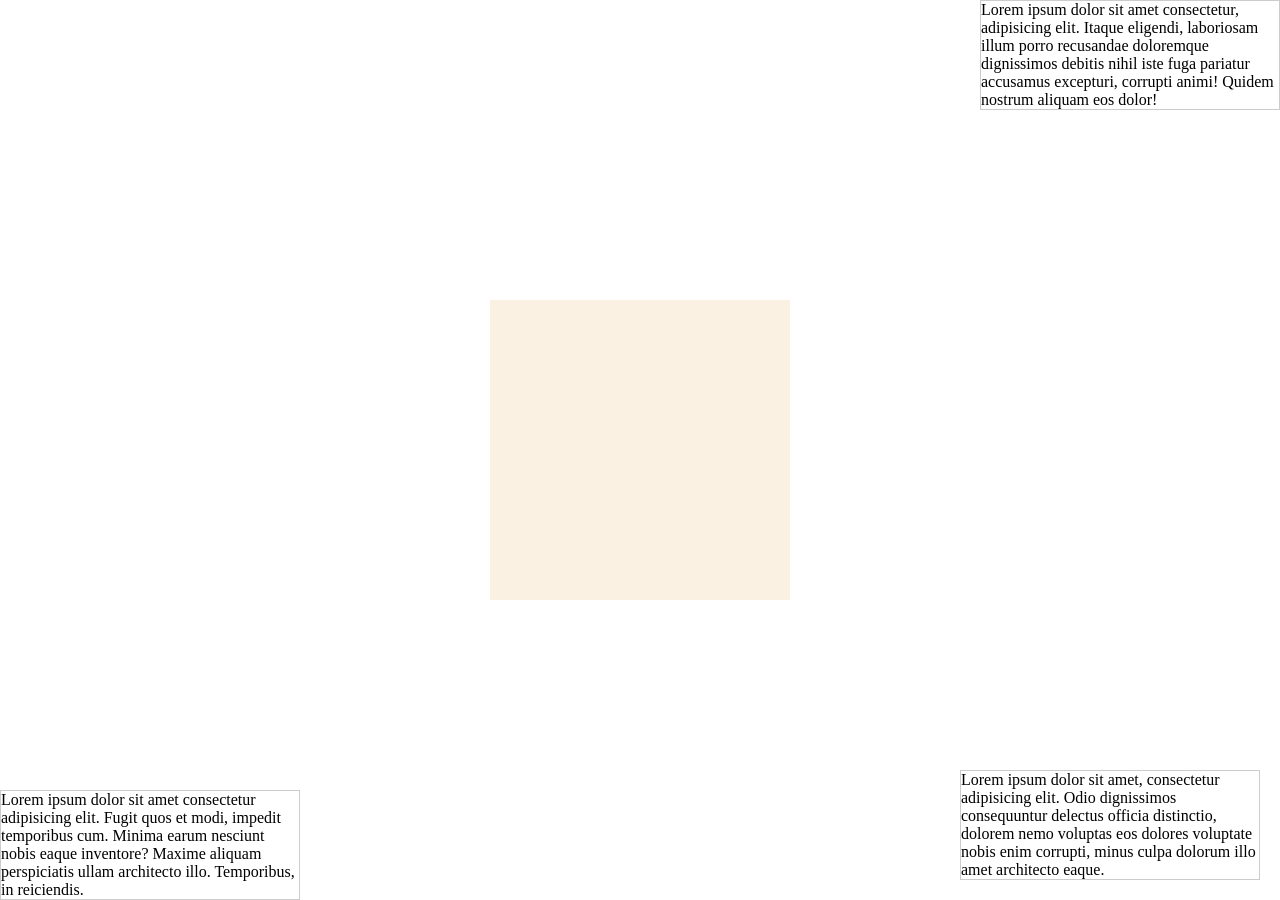
<file: position/index.html>
<!doctype html>
<html lang="ko">
  <head>
    <meta charset="UTF-8" />
    <meta name="viewport" content="width=device-width, initial-scale=1.0" />
    <title>웹 요소의 위치 지정</title>
<style>
    *{
        margin: 0px;
        padding: 0px;
        box-sizing: border-box;
    }
    p{
        width: 300px;
        border: 1px solid #ccc;
    }
    #pos1{
        position: absolute;
        top: 0px;
        right: 0px;
    }
    #pos2{
        position: absolute;
        right: 20px;
        bottom: 20px;
    }
    #pos3{
        position: absolute;
        bottom: 0px;
        left: 0px;
    }
    .box{
        position: absolute;
        top: 50%;
        left: 50%;
        transform: translate(-50%, -50%);
        width: 300px;
        height: 300px;
        opacity: 70%;
        background-color: antiquewhite;
    }
    </style>  
</head>
  <body>
    <p id="pos1">
      Lorem ipsum dolor sit amet consectetur, adipisicing elit. Itaque eligendi,
      laboriosam illum porro recusandae doloremque dignissimos debitis nihil
      iste fuga pariatur accusamus excepturi, corrupti animi! Quidem nostrum
      aliquam eos dolor!
    </p>
    <p id="pos2">
      Lorem ipsum dolor sit amet, consectetur adipisicing elit. Odio dignissimos
      consequuntur delectus officia distinctio, dolorem nemo voluptas eos
      dolores voluptate nobis enim corrupti, minus culpa dolorum illo amet
      architecto eaque.
    </p>
    <p id="pos3">
      Lorem ipsum dolor sit amet consectetur adipisicing elit. Fugit quos et
      modi, impedit temporibus cum. Minima earum nesciunt nobis eaque inventore?
      Maxime aliquam perspiciatis ullam architecto illo. Temporibus, in
      reiciendis.
    </p>
    <div class="box"></div>
  </body>
</html>
</file>
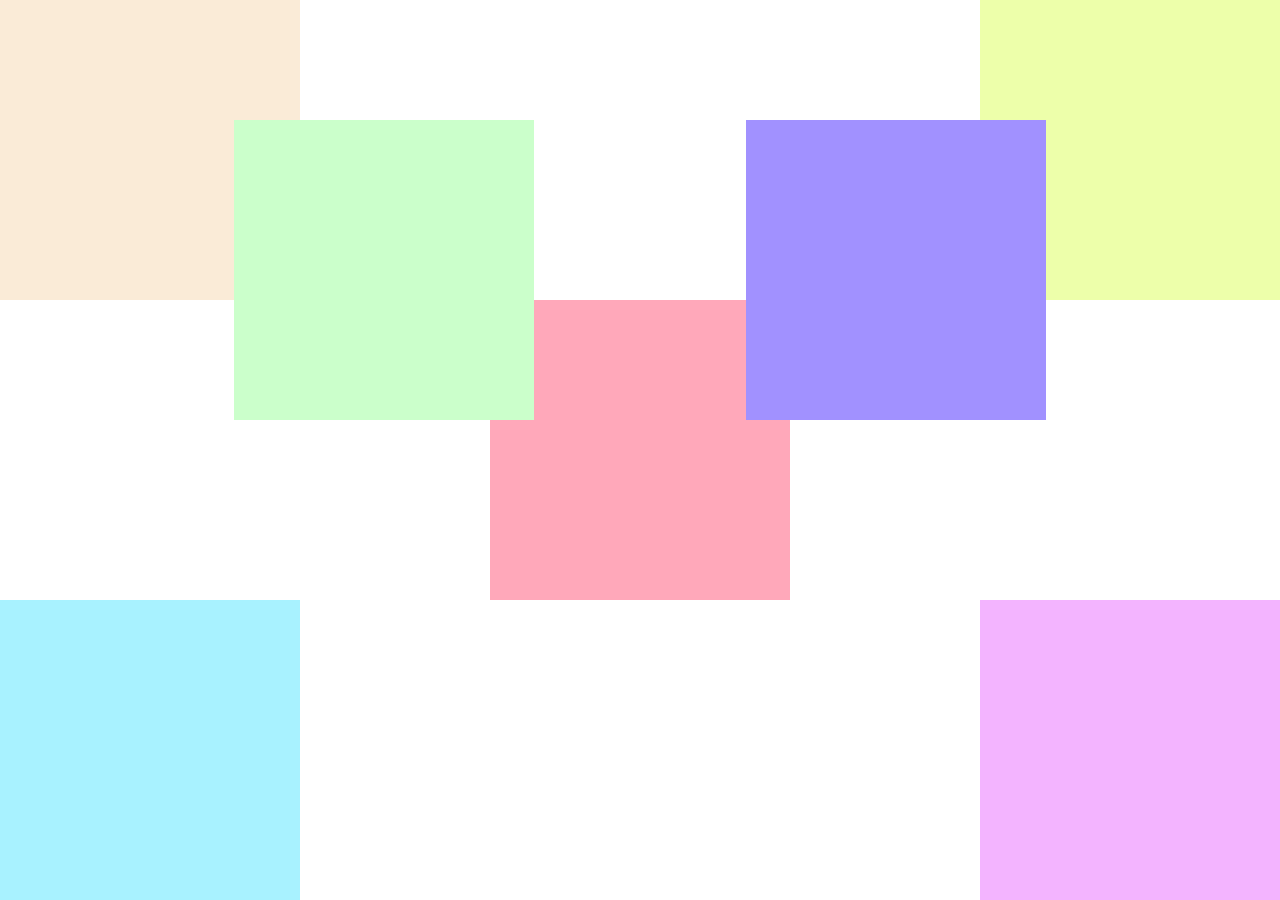
<file: position/box_position.html>
<!doctype html>
<html lang="ko">
  <head>
    <meta charset="UTF-8" />
    <meta name="viewport" content="width=device-width, initial-scale=1.0" />
    <title>박스 포지션 연습</title>
    <style>
      * {
        margin: 0px;
        padding: 0px;
        box-sizing: border-box;
      }
      .box1 {
        width: 300px;
        height: 300px;
        background-color: antiquewhite;
      }
      .box2 {
        position: absolute;
        top: 0px;
        right: 0px;
        width: 300px;
        height: 300px;
        background-color: rgb(237, 255, 170);
      }
      .box3 {
        position: absolute;
        bottom: 0px;
        left: 0px;
        width: 300px;
        height: 300px;
        background-color: rgb(168, 242, 255);
      }
      .box4 {
        position: absolute;
        bottom: 0px;
        right: 0px;
        width: 300px;
        height: 300px;
        background-color: rgb(243, 180, 255);
      }
      .box5 {
        position: absolute;
        top: 50%;
        left: 50%;
        transform: translate(-50%, -50%);
        width: 300px;
        height: 300px;
        background-color: rgb(255, 168, 186);
      }
      .box6 {
        position: absolute;
        top: 30%;
        left: 30%;
        transform: translate(-50%, -50%);
        width: 300px;
        height: 300px;
        background-color: rgb(203, 255, 203);
      }
      .box7 {
        position: absolute;
        top: 30%;
        left: 70%;
        transform: translate(-50%, -50%);
        width: 300px;
        height: 300px;
        background-color: rgb(161, 145, 255);
    }
      </style>
  </head>
  <body>
    <p class="box1"></p>
    <p class="box2"></p>
    <p class="box3"></p>
    <p class="box4"></p>
    <p class="box5"></p>
    <p class="box6"></p>
    <p class="box7"></p>
  </body>
</html>
</file>
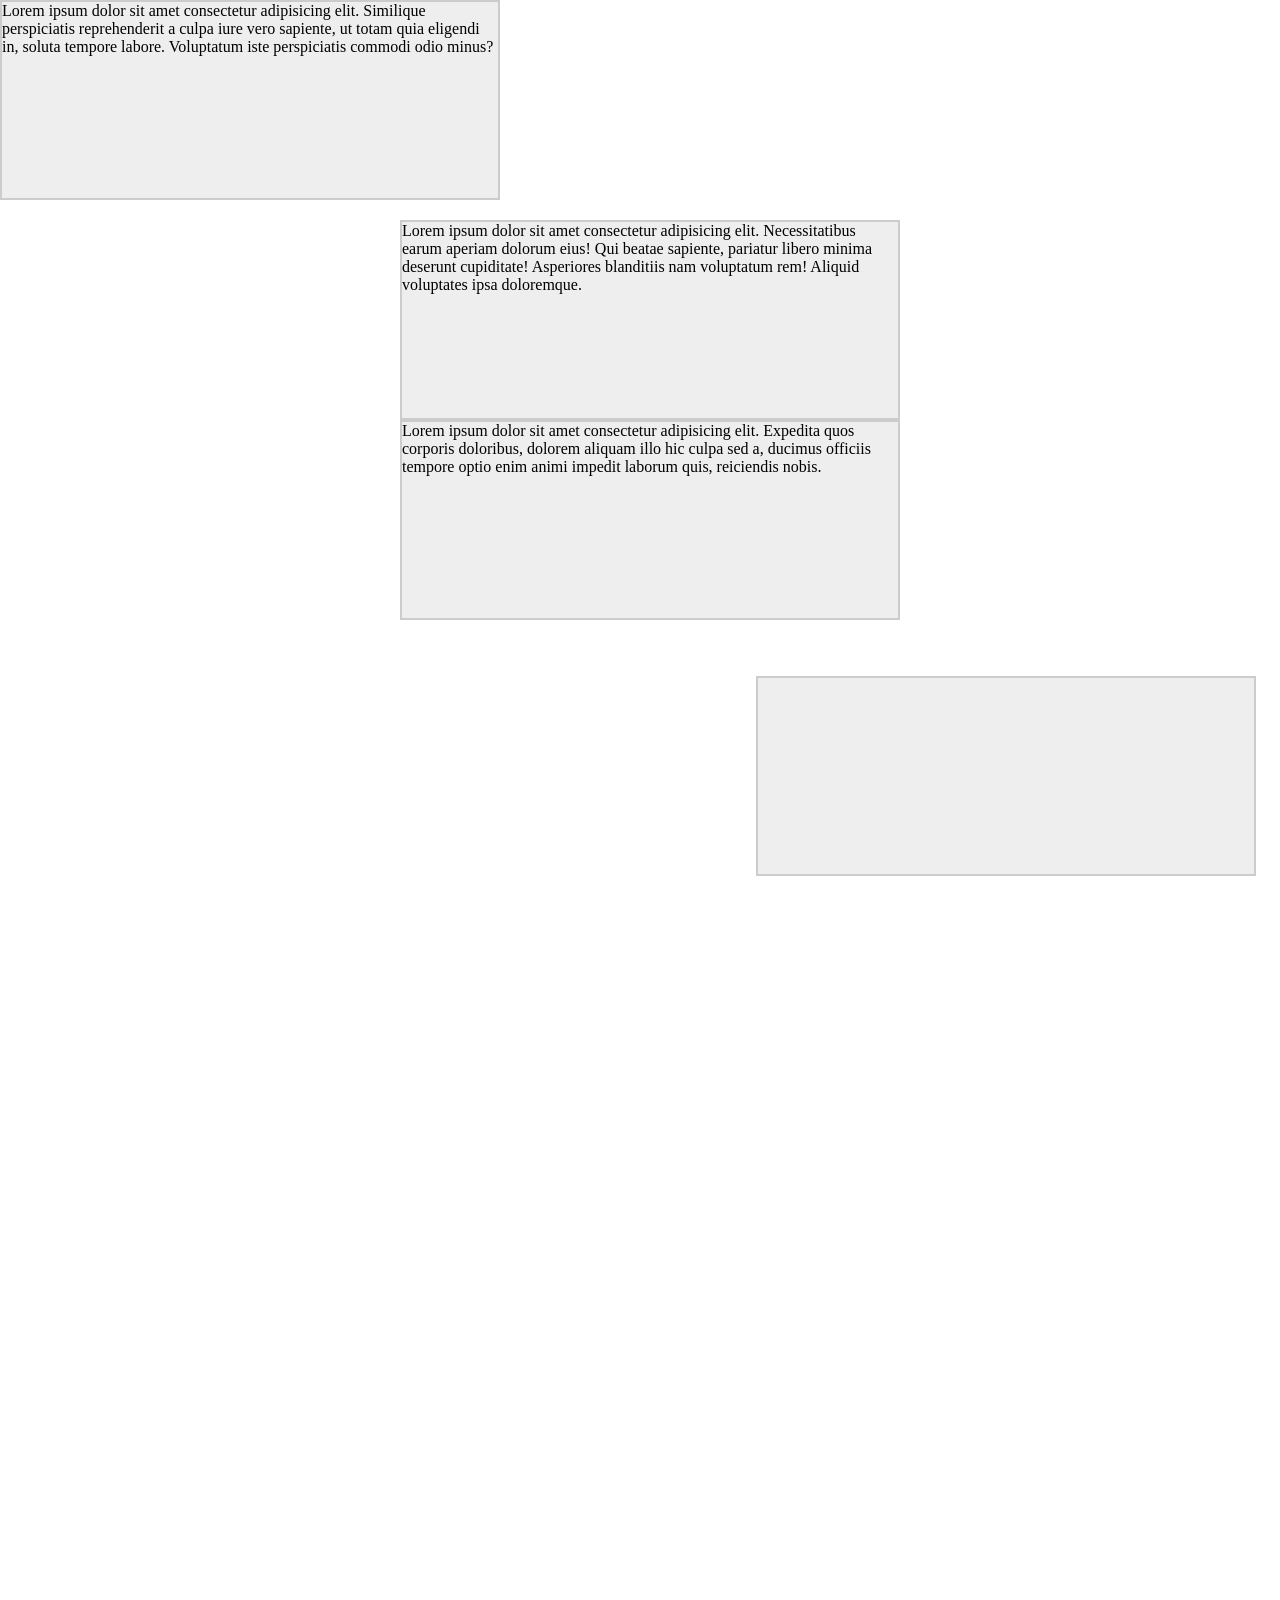
<file: position/position-1.html>
<!doctype html>
<html lang="ko">
  <head>
    <meta charset="UTF-8" />
    <meta name="viewport" content="width=device-width, initial-scale=1.0" />
    <title>css position 속성</title>
    <link rel="stylesheet" href="css/position-1.css" />
  </head>
  <body>
    <p id="static">Lorem ipsum dolor sit amet consectetur adipisicing elit. Similique perspiciatis reprehenderit a culpa iure vero sapiente, ut totam quia eligendi in, soluta tempore labore. Voluptatum iste perspiciatis commodi odio minus?</p>
    <p id="relative-1">Lorem ipsum dolor sit amet consectetur adipisicing elit. Necessitatibus earum aperiam dolorum eius! Qui beatae sapiente, pariatur libero minima deserunt cupiditate! Asperiores blanditiis nam voluptatum rem! Aliquid voluptates ipsa doloremque.</p>
    <p id="relative-2">Lorem ipsum dolor sit amet consectetur adipisicing elit. Expedita quos corporis doloribus, dolorem aliquam illo hic culpa sed a, ducimus officiis tempore optio enim animi impedit laborum quis, reiciendis nobis.</p>
    <p id="fixed"></p>
  </body>
</html>
</file>
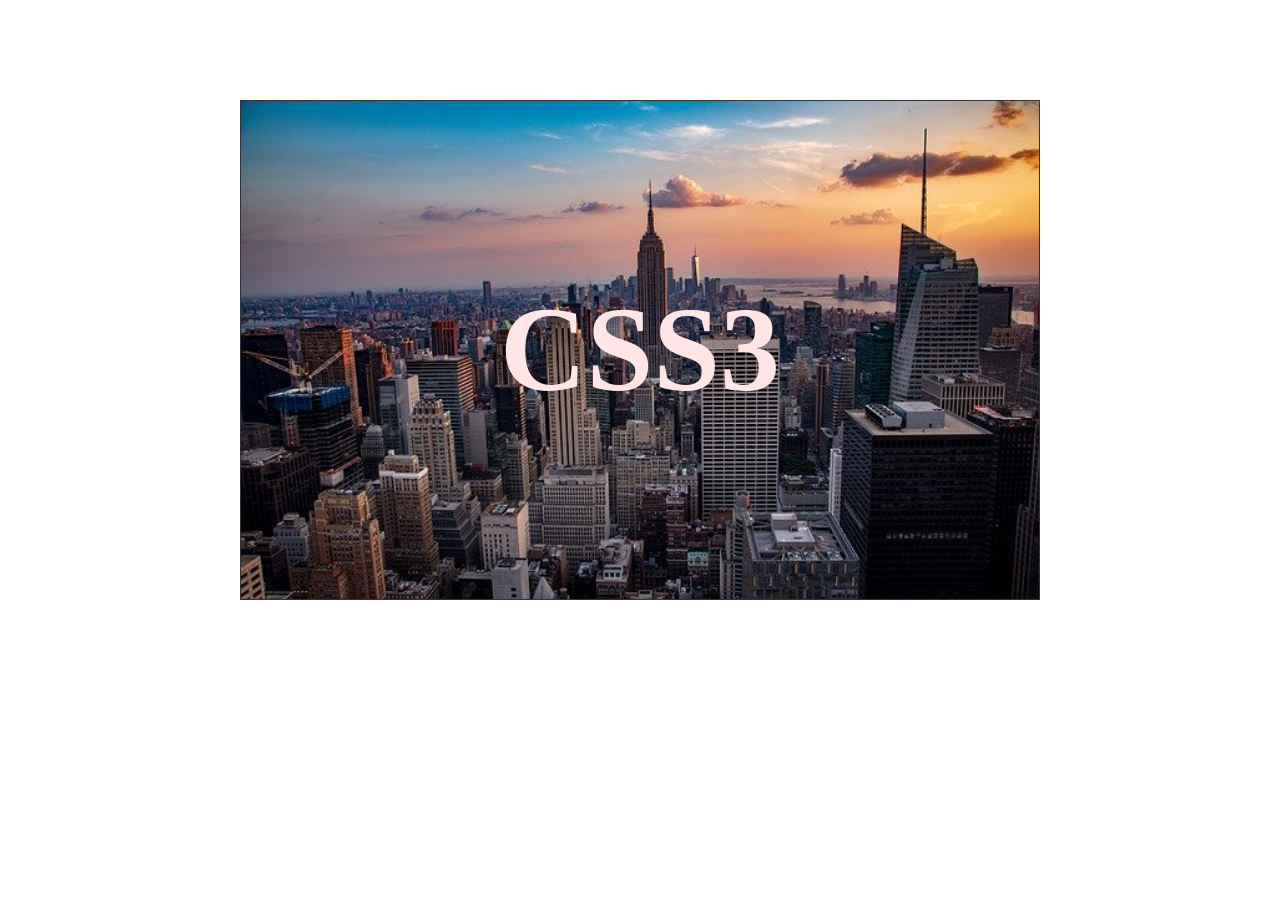
<file: position/position-2.html>
<!DOCTYPE html>
<html lang="ko">
<head>
    <meta charset="UTF-8">
    <meta name="viewport" content="width=device-width, initial-scale=1.0">
    <title>position2</title>
    <link rel="stylesheet" href="css/position-2.css">
</head>
<body>
    <div id="contents">
        <h2>CSS3</h2>
    </div>
</body>
</html>
</file>
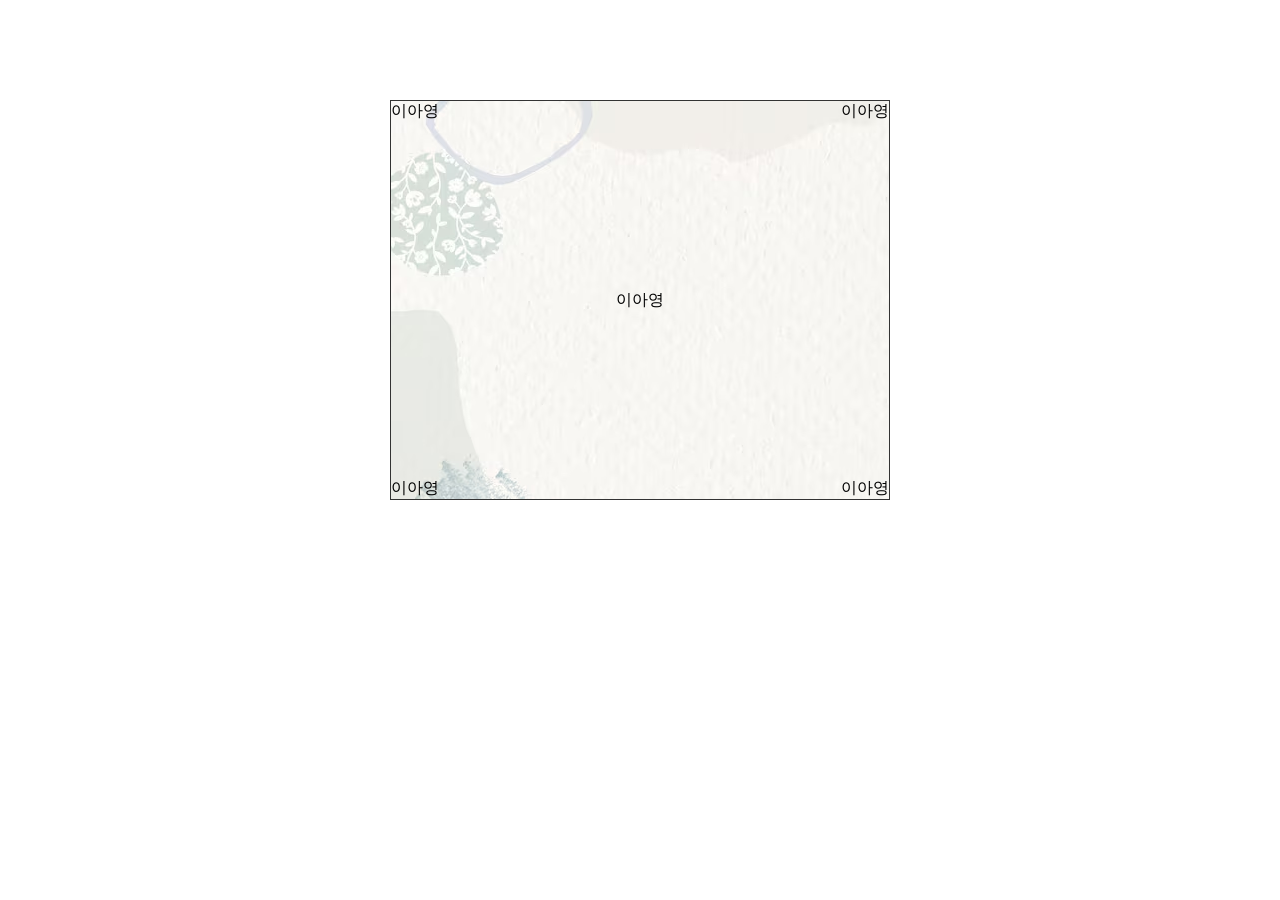
<file: position/position-3.html>
<!DOCTYPE html>
<html lang="ko">
<head>
    <meta charset="UTF-8">
    <meta name="viewport" content="width=device-width, initial-scale=1.0">
    <title>position3</title>
    <link rel="stylesheet" href="css/position-3.css">
</head>
<body>
    <div id="contents">
    <p class="p1">이아영</p>
    <p class="p2">이아영</p>
    <p class="p3">이아영</p>
    <p class="p4">이아영</p>
    <p class="p5">이아영</p>
    </div>
</body>
</html>
</file>
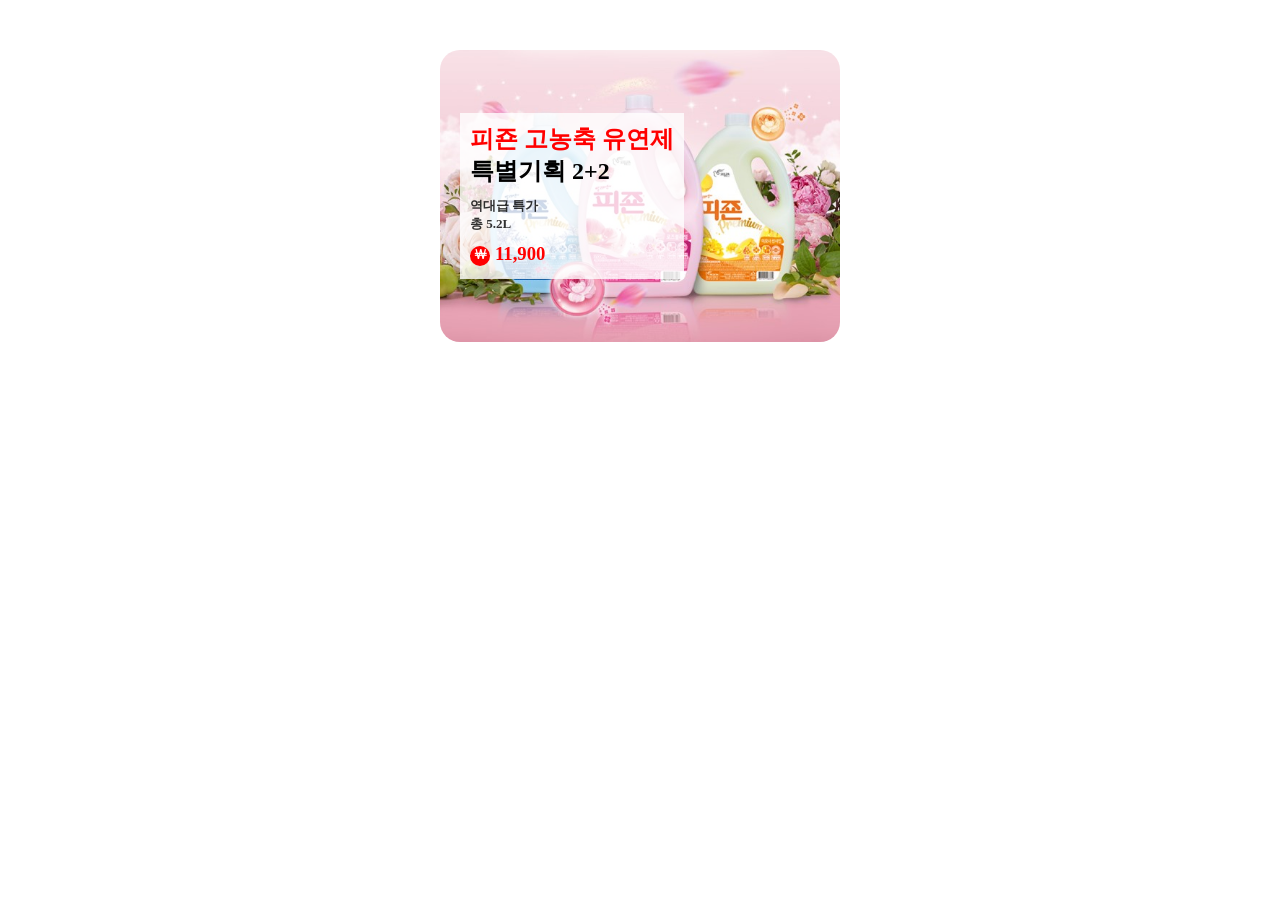
<file: position/position-4.html>
<!doctype html>
<html lang="ko">
  <head>
    <meta charset="UTF-8" />
    <meta name="viewport" content="width=device-width, initial-scale=1.0" />
    <title>position4</title>
    <link rel="stylesheet" href="css/position-4.css" />
  </head>
  <body>
    <!-- 카드영역 -->
    <div class="contents">
      <!-- 이미지 -->
      <img src="images/pj.png" alt="피죤" />
      <!-- 상품설명   -->
      <div class="products">
        <h2 class="text1">피죤 고농축 유연제</h2>
        <h2 class="text2">특별기획 2+2</h2>
        <h3 class="text3">
          역대급 특가 <br />
          총 5.2L
        </h3>
        <!-- 금액 -->
        <div class="price">
          <h3 class="text4">￦</h3>
          <h3 class="text5">11,900</h3>
        </div>
      </div>
    </div>
  </body>
</html>
</file>
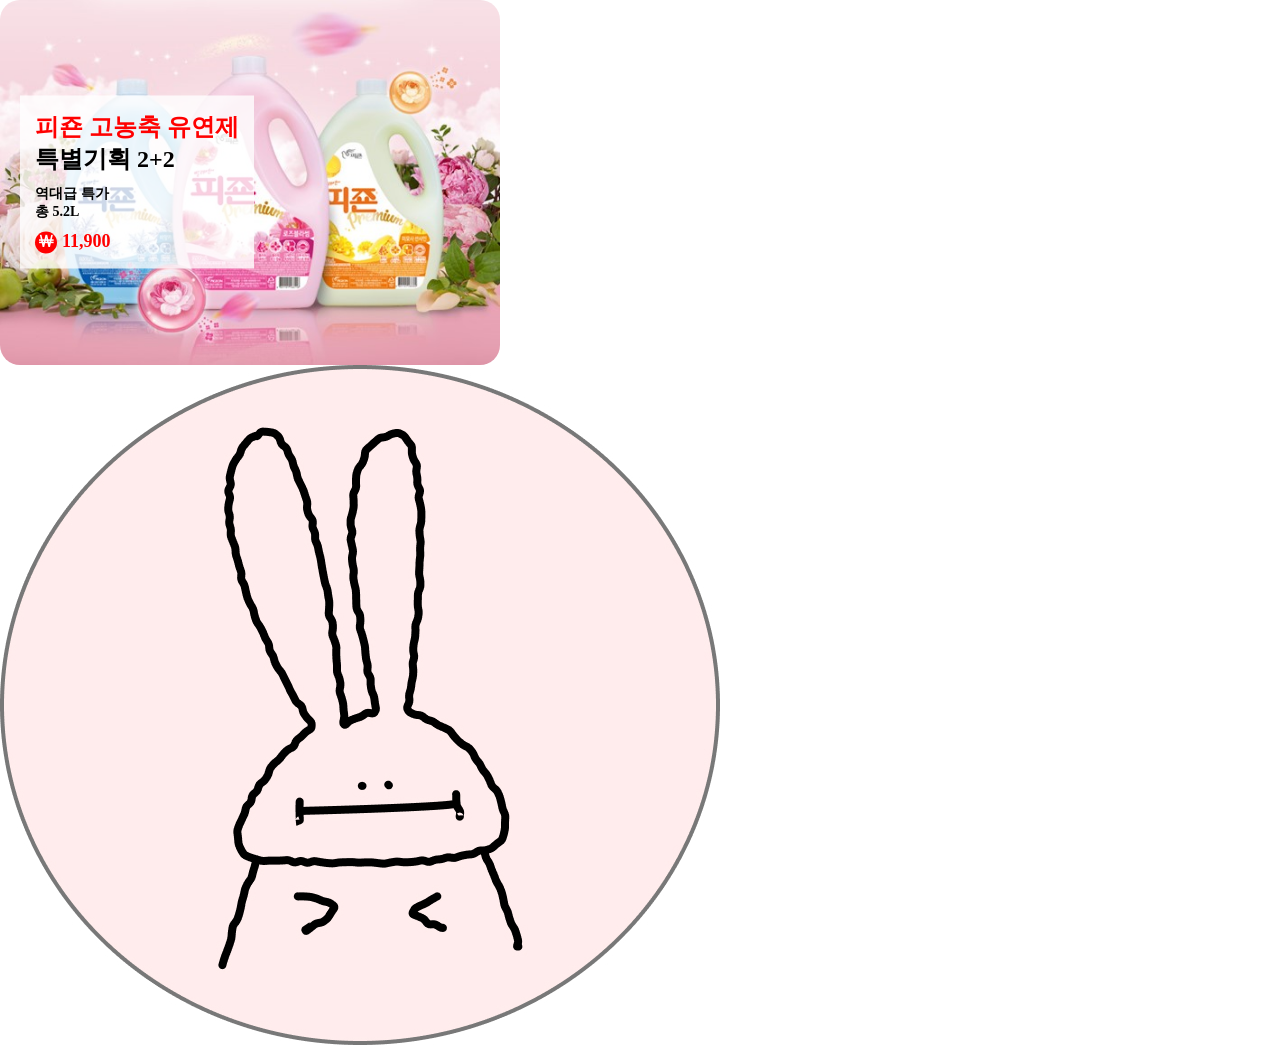
<file: position/position-4s.html>
<!doctype html>
<html lang="ko">
  <head>
    <meta charset="UTF-8" />
    <meta name="viewport" content="width=device-width, initial-scale=1.0" />
    <title>position5</title>
    <link rel="stylesheet" href="css/position-4s.css" />
  </head>
  <body>
    <!-- 전체영역 -->
    <div class="contents">
      <!-- 이미지 -->
      <img src="images/pj.png" alt="피죤" />
      <!-- 상품 설명 -->
      <div class="product">
        <h2 class="text1">피죤 고농축 유연제</h2>
        <h2 class="text2">특별기획 2+2</h2>
        <p class="text3">
          역대급 특가<br />
          총 5.2L
        </p>
        <!-- 가격 -->
        <div class="price">
          <p class="text4">￦</p>
          <p class="text5">11,900</p>
        </div>
      </div>
    </div>
    <img src="images/rabbit.jpg" alt="">
  </body>
</html>
</file>
<file: position/css/position-1.css>
*{
    margin: 0px;
    padding: 0px;
    box-sizing: border-box;
}
/* 공통영역 */
body{
    height: 2000px;
}
p{
    width: 500px;
    height: 200px;
    background-color: #eee;
    border: 2px solid #ccc;
}
#static{
    /* 문서의 흐름에 맞춰 배치 (기본값) */
    position: static;
}
#relative-1{
    /* 위치값 지정 가능한 점을 제외하면 static과 같음*/
    position: relative;
    top: 20px;
    left: 400px;
}
#relative-2{
    position: relative;
    /* 위치값 지정 */
    top: 20px;
    left: 400px;
}
#fixed{
    position: fixed;
    right: 24px;
    bottom: 24px;
}
</file>
<file: position/css/position-2.css>
*{
    margin: 0px;
    padding: 0px;
    box-sizing: border-box;
}
#contents{
    position: relative;
    width: 800px;
    height: 500px;
    background: url(../images/city.jpg) no-repeat; 
    background-size: cover;
    border: 1px solid #333;
    margin: 100px auto;
}
#contents h2{
    font-size: 120px;
    color: #ffe5e5;
    position: absolute;
    transform: translate(-50%, -50%);
    top: 50%;
    left: 50%;
}
</file>
<file: position/css/position-3.css>
* {
  margin: 0px;
  padding: 0px;
  box-sizing: border-box;
}
#contents {
  position: relative;
  margin: 100px auto;
  width: 500px;
  height: 400px;
  background: url(../images/bg3.avif);
  border: 1px solid #333;
}
.p1 {
  position: absolute;
  top: 0px;
  left: 0px;
}
.p2 {
  position: absolute;
  top: 0px;
  right: 0px;
}
.p3 {
  position: absolute;
  bottom: 0px;
  left: 0px;
}
.p4 {
  position: absolute;
  bottom: 0px;
  right: 0px;
}
.p5 {
  position: absolute;
  transform: translate(-50%, -50%);
  top: 50%;
  left: 50%;
}
</file>
<file: position/css/position-4.css>
* {
  margin: 0;
  padding: 0;
  box-sizing: border-box;
}
/* 카드영역 */
.contents {
  position: relative;
  width: 400px;
  border-radius: 20px;
  overflow: hidden;
  margin: 50px auto;
  background-color: rgb(59, 182, 182);
}
/* 이미지 */
.contents img {
  width: 100%;
  display: block;
}
/* 상품설명 */
.products {
  position: absolute;
  top: 50%;
  left: 20px;
  padding: 10px;
  transform: translateY(-50%);
  background-color: rgba(255, 255, 255, 0.8);
}
.text1 {
  color: red;
}
.text3 {
  font-size: 13px;
  margin: 10px 0;
  opacity: 0.8;
}
/* 금액 */
.price {
  display: flex;
  gap: 5px;
  align-items: center;
  color: red;
}
.text4 {
  text-align: center;
  width: 20px;
  height: 20px;
  font-size: 13px;
  color: white;
  border-radius: 50%;
  background-color: red;
}
.text5 {
  margin-bottom: 4px;
}
</file>
<file: position/css/position-4s.css>
* {
  margin: 0px;
  padding: 0px;
  box-sizing: border-box;
}
/* 전체영역 */
.contents {
  position: relative;
  width: 500px;
  border-radius: 20px;
  overflow: hidden;
  background-color: rgb(159, 241, 214);
}
/* 이미지 */
.contents img {
  width: 100%;
  display: block;
}
/* 상품 설명 */
.product {
  position: absolute;
  top: 50%;
  left: 20px;
  transform: translateY(-50%);
  padding: 15px;
  background-color: rgba(255, 255, 255, 0.8);
}
.text1 {
  color: red;
}
.text3 {
  font-size: 14px;
  font-weight: bold;
  margin: 10px 0px;
}
/* 가격 */
.price {
  display: flex;
  gap: 5px;
  align-items: center;
  font-weight: bold;
}
.text4 {
  text-align: center;
  color: white;
  width: 22px;
  height: 22px;
  border-radius: 50%;
  background-color: red;
}
.text5 {
  color: red;
  font-size: 18px;
  margin-bottom: 2px;
}
</file>
